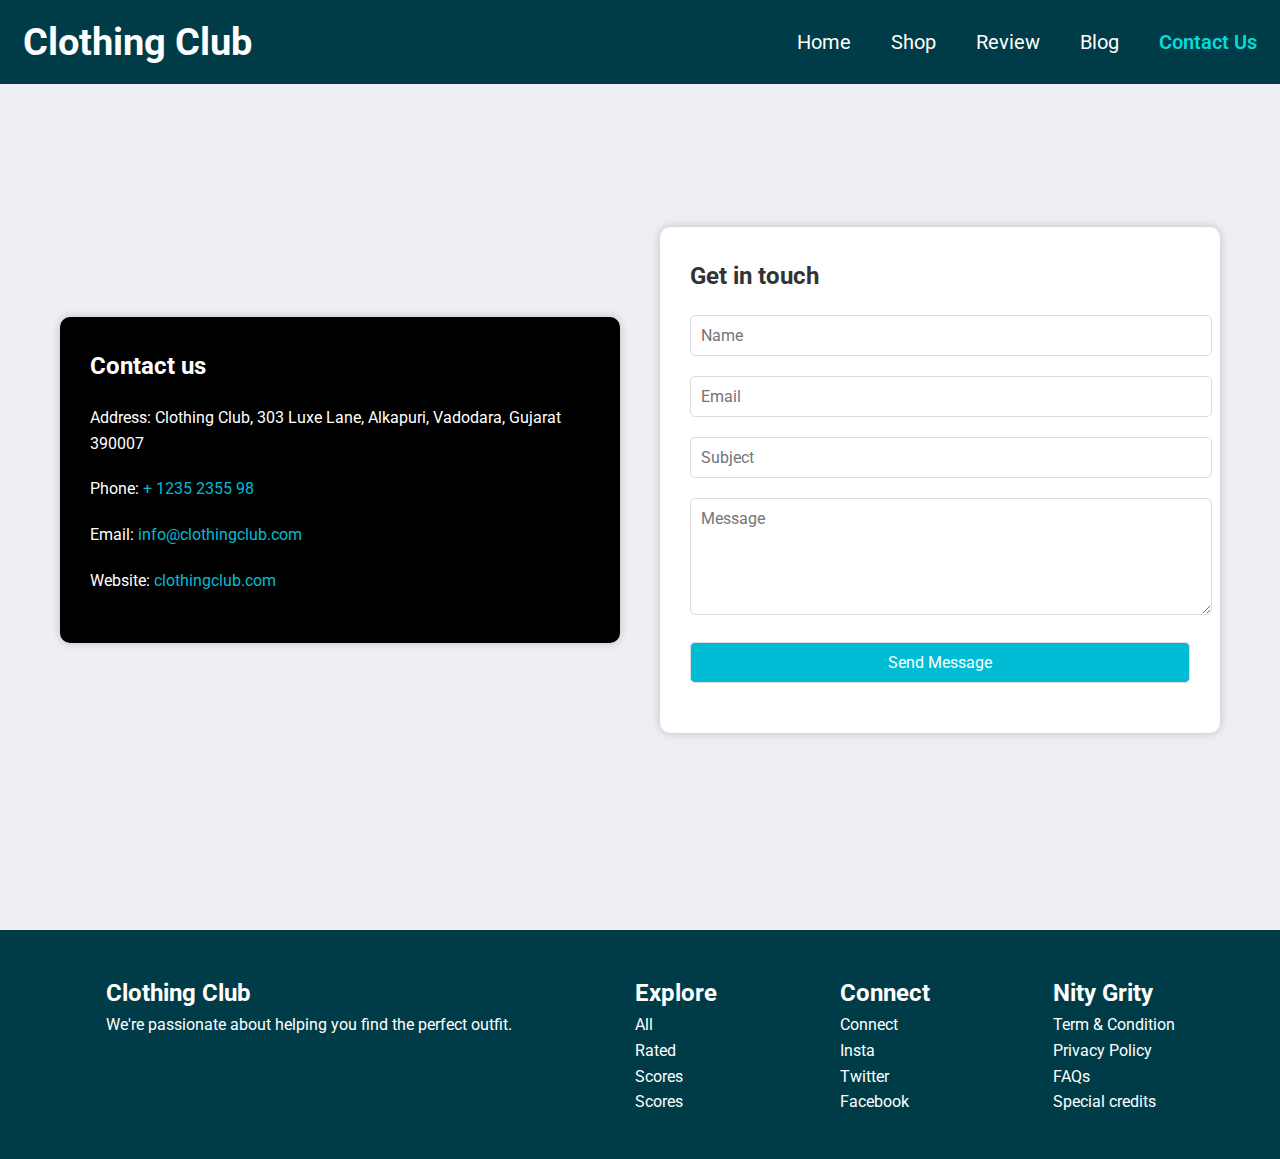
<file: contacts.html>
<!DOCTYPE html>
<html lang="en">
  <head>
    <title>Get in Touch - Clothing Club</title>
    <link rel="stylesheet" href="./public/stylesheets/contactus.css" />
    <link href="https://fonts.googleapis.com/css2?family=Abril+Fatface&family=Catamaran:wght@200&family=Courgette&family=Dancing+Script:wght@700&family=Edu+TAS+Beginner:wght@700&family=Lato:wght@300;900&family=Mukta:wght@700&family=Mulish:wght@300&family=Open+Sans&family=PT+Sans:ital,wght@1,700&family=Poppins:wght@300&family=Raleway:wght@100&family=Roboto&family=Roboto+Condensed:wght@700&family=Roboto+Slab&display=swap" rel="stylesheet">
  </head>
  <body>
     <!-- Navbar-->
     <nav>
        <div class="logo">
          <h1>Clothing Club</h1>
        </div>
        <ul>
          <li><a href="index.html">Home</a></li>
          <li><a href="shops.html">Shop</a></li>
          <li><a href="reviews.html">Review</a></li>
          <li><a href="blogs.html">Blog</a></li>
          <li><a href="contacts.html" class="active">Contact Us</a></li>
        </ul>
        <div class="icon">
          <i id="bar" class="fa-solid fa-bars"></i>
        </div>
      </nav>
    <!--Contact us-->
    <section class="ftco-section">
      <div class="wrapper">
        <div class="info-wrap">
          <h3 class="mb-4">Contact us</h3>
          <div class="dbox w-100 d-flex align-items-start">
            <div class="icon d-flex align-items-center justify-content-center">
              <span class="fa fa-map-marker"></span>
            </div>
            <div class="text pl-4">
              <p>
                <span>Address:</span> Clothing Club, 303 Luxe Lane, Alkapuri,
                Vadodara, Gujarat 390007
              </p>
            </div>
          </div>
          <div class="dbox w-100 d-flex align-items-start">
            <div class="icon d-flex align-items-center justify-content-center">
              <span class="fa fa-phone"></span>
            </div>
            <div class="text pl-4">
              <p>
                <span>Phone:</span>
                <a href="tel://1234567920">+ 1235 2355 98</a>
              </p>
            </div>
          </div>
          <div class="dbox w-100 d-flex align-items-start">
            <div class="icon d-flex align-items-center justify-content-center">
              <span class="fa fa-paper-plane"></span>
            </div>
            <div class="text pl-4">
              <p>
                <span>Email:</span>
                <a href="mailto:info@clothingclub.com">info@clothingclub.com</a>
              </p>
            </div>
          </div>
          <div class="dbox w-100 d-flex align-items-start">
            <div class="icon d-flex align-items-center justify-content-center">
              <span class="fa fa-globe"></span>
            </div>
            <div class="text pl-4">
              <p><span>Website:</span> <a href="#">clothingclub.com</a></p>
            </div>
          </div>
        </div>
        <div class="contact-wrap">
          <h3 class="mb-4">Get in touch</h3>
          <form method="#" id="contactForm" name="contactForm">
            <div class="form-group">
              <input
                type="text"
                class="form-control"
                name="name"
                id="name"
                placeholder="Name"
              />
            </div>
            <div class="form-group">
              <input
                type="email"
                class="form-control"
                name="email"
                id="email"
                placeholder="Email"
              />
            </div>
            <div class="form-group">
              <input
                type="text"
                class="form-control"
                name="subject"
                id="subject"
                placeholder="Subject"
              />
            </div>
            <div class="form-group">
              <textarea
                name="message"
                class="form-control"
                id="message"
                cols="30"
                rows="5"
                placeholder="Message"
              ></textarea>
            </div>
            <div class="form-group">
              <input
                type="submit"
                value="Send Message"
                class="btn btn-primary"
              />
              <div class="submitting"></div>
            </div>
          </form>
        </div>
      </div>
    </section>
    <!-- Footer-->
    <footer>
      <div class="footer">
        <div class="text">
          <h2>Clothing Club</h2>
          <p>We're passionate about helping you find the perfect outfit.</p>
        </div>
        <div class="text">
          <h2>Explore</h2>
          <p>All</p>
          <p>Rated</p>
          <p>Scores</p>
          <p>Scores</p>
        </div>
        <div class="text">
          <h2>Connect</h2>
          <p>Connect</p>
          <p>Insta</p>
          <p>Twitter</p>
          <p>Facebook</p>
        </div>
        <div class="text">
          <h2>Nity Grity</h2>
          <p>Term & Condition</p>
          <p>Privacy Policy</p>
          <p>FAQs</p>
          <p>Special credits</p>
        </div>
      </div>
    </footer>
   </body>
</html>
</file>
<file: public/stylesheets/contactus.css>
body, h1, h2, h3, p, input, textarea {
    margin: 0;
    padding: 0;
}

* {
    font-family: 'Roboto', sans-serif;
}

body {
    color: #333;
    line-height: 1.6;
    background-color: #eeeef5;
}

a {
    color: #00bcd4; 
    text-decoration: none;
}

/* Navbar */
nav{
    display: flex;
    justify-content: space-between;
    align-items: center;
    background-color: #003c47;
    color: white;
    position: fixed;
    width: 100%;
    top: 0;     
    z-index: 1000;
    padding: 10px;
}

.logo {
    margin-left: 13px;
    font-size: 19px;
}

nav ul {
    display: flex;
    align-items: center;
    margin-right: 13px;
}

ul li {
    list-style: none;
}

ul li a {
    text-decoration: none;
    margin-inline: 20px;
    font-size: 20px;
    color: white;
}

ul li a:hover, ul li a.active {
    color: rgb(4, 219, 219);
    font-weight: 600;
}

.icon {
    display: none;
    align-items: center;
    font-size: 30px;
    margin-right: 12px;
}

/* Container for centered content */
.wrapper {
    display: flex;
    justify-content: center;
    align-items: center;
    min-height: 100vh;
    padding-top: 30px;
}

/* Info box */
.info-wrap {
    background: #000;
    color: #fff;
    padding: 30px;
    border-radius: 10px;
    width: 100%;
    max-width: 500px;
    box-shadow: 0 0 10px rgba(0,0,0,0.2);
    margin-right: 20px;
}

.info-wrap h3 {
    margin-bottom: 20px;
    font-size: 24px;
}

.dbox {
    margin-bottom: 20px;
}

.dbox .icon {
    font-size: 24px;
    color: #00bcd4;
    margin-right: 10px;
}

.dbox .text {
    font-size: 16px;
}

.contact-wrap {
    background: #fff;
    padding: 30px;
    border-radius: 10px;
    box-shadow: 0 0 10px rgba(0,0,0,0.2);
    width: 100%;
    max-width: 500px;
    margin-left: 20px;
}

.contact-wrap h3 {
    margin-bottom: 20px;
    font-size: 24px;
    color: #333;
}

.form-group {
    margin-bottom: 20px;
}

.form-group input,
.form-group textarea {
    width: 100%;
    padding: 10px;
    border: 1px solid #ddd;
    border-radius: 5px;
    font-size: 16px;
}

.form-group input:focus,
.form-group textarea:focus {
    border-color: #00bcd4;
    outline: none;
}

.btn-primary {
    background: #00bcd4;
    color: #fff;
    border: none;
    padding: 10px 20px;
    border-radius: 5px;
    font-size: 16px;
    cursor: pointer;
}

.btn-primary:hover {
    background: #0097a7;
}

.submitting {
    margin-top: 10px;
    color: #00bcd4;
}

/* Hero Section */
.hero {
    color: #fff;
    text-align: center;
    padding: 60px 20px;
    background: rgba(0, 0, 0, 0.5);
}

.hero h1 {
    font-size: 3rem;
    margin: 0;
    font-family: 'Dancing Script', cursive;
    font-weight: 700;
}

.hero p {
    font-size: 1.2rem;
    margin: 20px 0;
    line-height: 1.5;
}

/* Features Section */
.features {
    display: flex;
    flex-wrap: wrap;
    justify-content: center;
    gap: 20px;
    padding: 40px 20px;
    background-color: rgba(255, 255, 255, 0.8);
}

.feature {
    background: rgba(249, 249, 249, 0.9);
    border-radius: 8px;
    box-shadow: 0 2px 4px rgba(0, 0, 0, 0.1);
    width: 300px;
    text-align: center;
    padding: 20px;
    transition: transform 0.3s ease, box-shadow 0.3s ease;
}

.feature h2 {
    font-size: 1.5rem;
    margin: 10px 0;
    color: #00aaff;
}

.feature p {
    font-size: 1rem;
    color: #666;
}

.feature:hover {
    transform: translateY(-5px);
    box-shadow: 0 4px 8px rgba(0, 0, 0, 0.2);
}

/* About Section */
.about {
    padding: 40px 20px;
    text-align: center;
    background-color: rgba(244, 244, 244, 0.8);
}

.about h2 {
    font-size: 2rem;
    color: #00aaff;
    margin-bottom: 20px;
}

.about p {
    font-size: 1.1rem;
    line-height: 1.6;
    color: #333;
    max-width: 800px;
    margin: 0 auto;
}

/* Footer */
.footer{
    display: flex;
    flex-wrap: wrap;
    justify-content: space-around;
    background-color: #003c47;;
    padding: 44px;
    color: white;
}

@media only screen and (max-width:630px){
    nav ul{
        display: none;
    }
    .icon{
        display: flex;
        cursor: pointer;
    }
    .showData{
        display: flex;
        flex-direction: column;
        justify-content: center;
        align-items: center;
        position: absolute;
        top: 58px;
        background-color: rgb(120, 113, 113);
        width: 100%;
        height: 240px;
        gap: 20px;
        padding: 0%;
        text-align: center;

    }
    .mainText h1{
        font-size: 40px;
    }
    .mainText h2{
        font-size: 24px;
    }
    .crd img{
        width: 71%;
    }
    .connect input{
        width: 65%;
    }
}

@media (max-width: 970px) {
    .footer {
        flex-direction: column;
        align-items: center;
        text-align: center;
    }

    .footer .text {
        margin: 10px 0;
    }

    .footer h2 {
        font-size: 18px; 
    }

    .footer p {
        font-size: 14px;
    }
}
</file>
